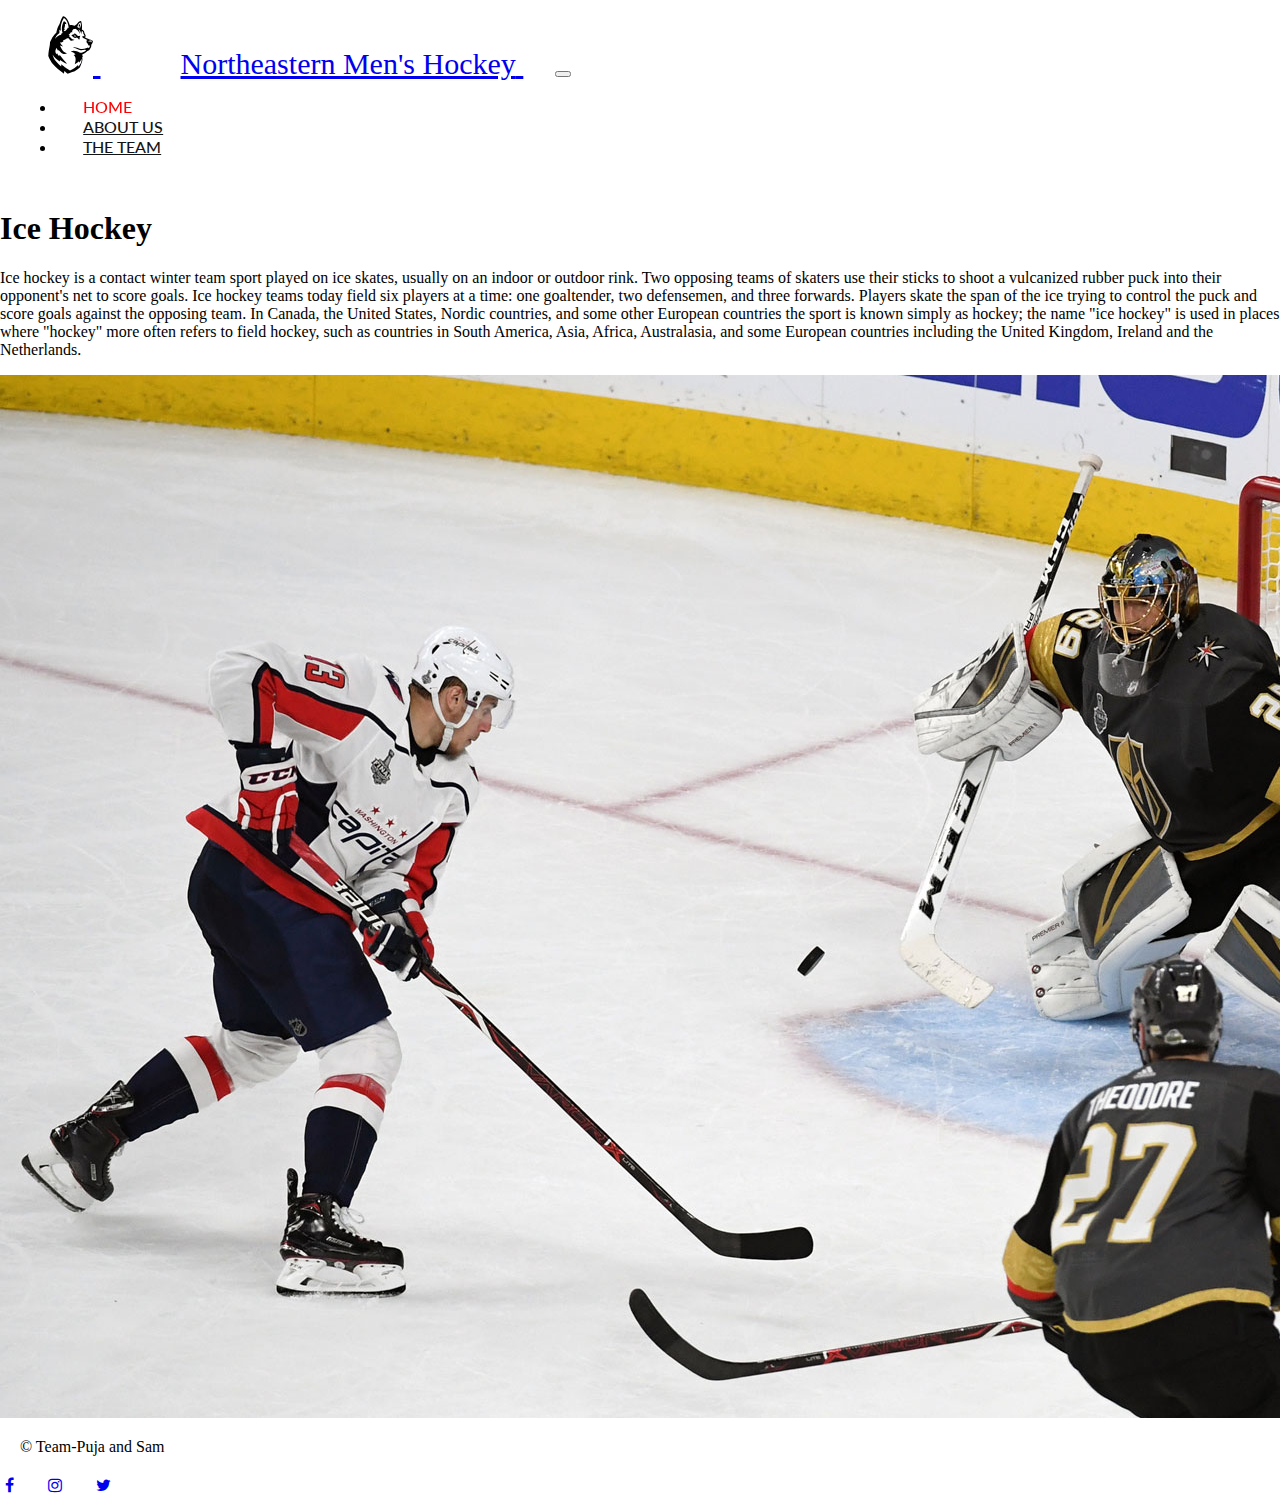
<file: index.html>
<!doctype html>
<html lang="en">
  <head>
    <!-- Required meta tags -->
    <meta charset="utf-8">
    <meta name="viewport" content="width=device-width, initial-scale=1">

    <!-- Bootstrap CSS -->
    <link href="https://cdn.jsdelivr.net/npm/bootstrap@5.1.0/dist/css/bootstrap.min.css" rel="stylesheet" integrity="sha384-KyZXEAg3QhqLMpG8r+8fhAXLRk2vvoC2f3B09zVXn8CA5QIVfZOJ3BCsw2P0p/We" crossorigin="anonymous">
    <!-- css links -->
    <link rel="stylesheet" href="css/style.css">
    <!-- font -->
    <link rel="preconnect" href="https://fonts.googleapis.com">
<link rel="preconnect" href="https://fonts.gstatic.com" crossorigin>
<link href="https://fonts.googleapis.com/css2?family=Lato&display=swap" rel="stylesheet">
<link rel="stylesheet" href="https://cdnjs.cloudflare.com/ajax/libs/font-awesome/4.7.0/css/font-awesome.min.css">
    <title>Northeastern Men's Hockey</title>
  </head>
  <body>
    <header class="header_main shadow">
      <div class="menu">
    
    <nav class="navbar navbar-expand-lg navbar-light bg-light border border-danger border-2">
      <div class="container-fluid">
        <a class="navbar-brand" href="#"><img src="images/husky_head_logo.svg" alt="" class="s"> <span class="Title">Northeastern Men's Hockey</span> </a>
        <button class="navbar-toggler" type="button" data-bs-toggle="collapse" data-bs-target="#navbarNav" aria-controls="navbarNav" aria-expanded="false" aria-label="Toggle navigation">
          <span class="navbar-toggler-icon"></span>
        </button>
        <div class="collapse navbar-collapse" id="navbarNav">
          <ul class="navbar-nav ms-auto text-center">
            <li class="nav-item">
              <a class="nav-link active" aria-current="page" href="index.html">Home</a>
            </li>
            <li class="nav-item">
              <a class="nav-link" href="our-story.html">About us</a>
            </li>
            <li class="nav-item">
              <a class="nav-link" href="Team.html">The Team</a>
            </li>
            
          </ul>
        </div>
      </div>
    </nav>
  </div>
  </header>

  <section class ="main">
    <div class="container shadow mt-5">
      <div class="row border border-danger border-2">
        <div class="col-lg-6 col-md-12 site-title">
          <h1 class="title-text text-center">Ice Hockey</h1>
          <p class="title-text mt-5">Ice hockey is a contact winter team sport played on ice skates, usually on an indoor or outdoor rink. Two opposing teams of skaters use their sticks to shoot a vulcanized rubber puck into their opponent's net to score goals. Ice hockey teams today field six players at a time: one goaltender, two defensemen, and three forwards. Players skate the span of the ice trying to control the puck and score goals against the opposing team.

            In Canada, the United States, Nordic countries, and some other European countries the sport is known simply as hockey; the name "ice hockey" is used in places where "hockey" more often refers to field hockey, such as countries in South America, Asia, Africa, Australasia, and some European countries including the United Kingdom, Ireland and the Netherlands.</p>
          
          
          
          
  
  
        
        </div>
        <div class="col-lg-6 col-md-12 banner-img">
          <img src="images/icehockey.jpg" alt="my face" class="img-fluid">
        </div>
      </div>
    </div>
  
  
  
  
  </section>




    <!-- Optional JavaScript; choose one of the two! -->

    <!-- Option 1: Bootstrap Bundle with Popper -->
    <script src="https://cdn.jsdelivr.net/npm/bootstrap@5.1.0/dist/js/bootstrap.bundle.min.js" integrity="sha384-U1DAWAznBHeqEIlVSCgzq+c9gqGAJn5c/t99JyeKa9xxaYpSvHU5awsuZVVFIhvj" crossorigin="anonymous"></script>

    <!-- Option 2: Separate Popper and Bootstrap JS -->
    <!--
    <script src="https://cdn.jsdelivr.net/npm/@popperjs/core@2.9.3/dist/umd/popper.min.js" integrity="sha384-eMNCOe7tC1doHpGoWe/6oMVemdAVTMs2xqW4mwXrXsW0L84Iytr2wi5v2QjrP/xp" crossorigin="anonymous"></script>
    <script src="https://cdn.jsdelivr.net/npm/bootstrap@5.1.0/dist/js/bootstrap.min.js" integrity="sha384-cn7l7gDp0eyniUwwAZgrzD06kc/tftFf19TOAs2zVinnD/C7E91j9yyk5//jjpt/" crossorigin="anonymous"></script>
    -->
    <footer class="d-flex justify-content-between pt-3 position-absolute fixed-bottom bg-danger">
      <p class=text-white>© Team-Puja and Sam</p>
      <div class="ms-auto">
          <a href="https://www.facebook.com/northeastern/" class="fa fa-facebook"></a>
          <a href="https://www.instagram.com/gonuathletics/?hl=en class=" class="fa fa-instagram"></a>
          <a href="https://twitter.com/GoNUmhockey" class="fa fa-twitter"></a>
      </div>
  </footer>
  </body>
</html>
</file>
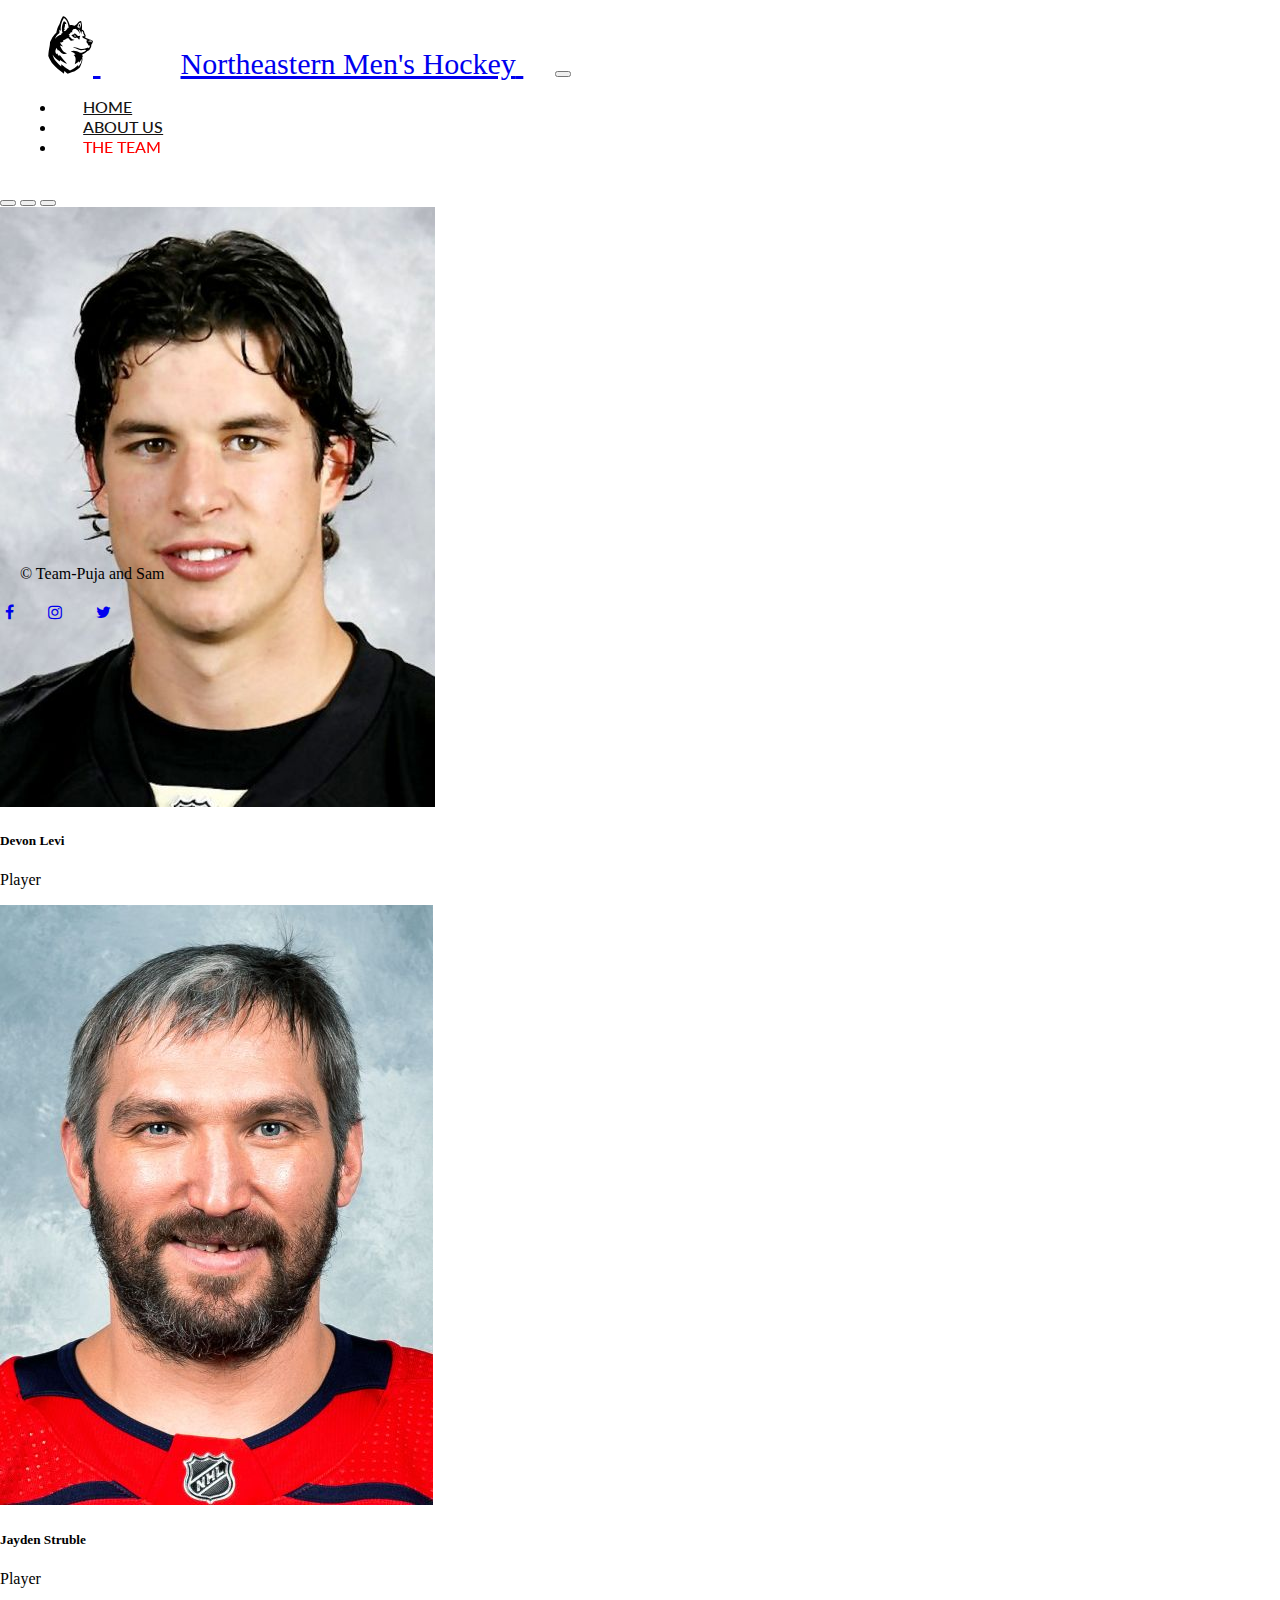
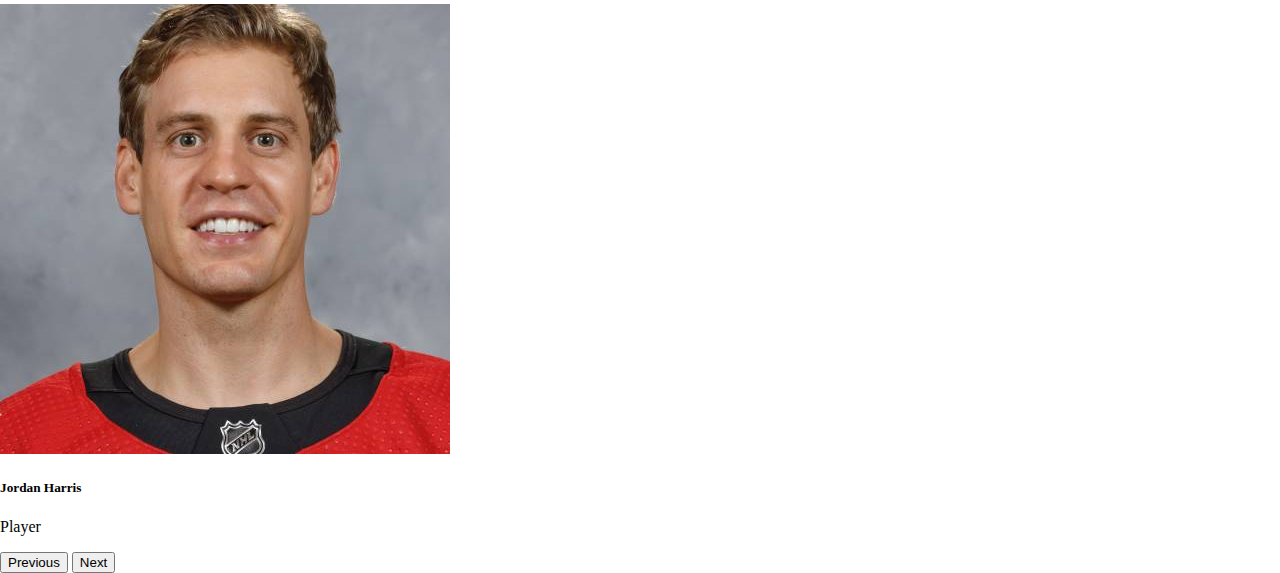
<file: Team.html>
<!doctype html>
<html lang="en">
  <head>
    <!-- Required meta tags -->
    <meta charset="utf-8">
    <meta name="viewport" content="width=device-width, initial-scale=1">

    <!-- Bootstrap CSS -->
    <link href="https://cdn.jsdelivr.net/npm/bootstrap@5.1.0/dist/css/bootstrap.min.css" rel="stylesheet" integrity="sha384-KyZXEAg3QhqLMpG8r+8fhAXLRk2vvoC2f3B09zVXn8CA5QIVfZOJ3BCsw2P0p/We" crossorigin="anonymous">
    <!-- css links -->
    <link rel="stylesheet" href="css/style.css">
    <!-- font -->
    <link rel="preconnect" href="https://fonts.googleapis.com">
<link rel="preconnect" href="https://fonts.gstatic.com" crossorigin>
<link href="https://fonts.googleapis.com/css2?family=Lato&display=swap" rel="stylesheet">
<link rel="stylesheet" href="https://cdnjs.cloudflare.com/ajax/libs/font-awesome/4.7.0/css/font-awesome.min.css">

<link rel="preconnect" href="https://fonts.googleapis.com">
<link rel="preconnect" href="https://fonts.gstatic.com" crossorigin>
<link href="https://fonts.googleapis.com/css2?family=Rampart+One&display=swap" rel="stylesheet">
    <title>Northeastern Men's Hockey</title>
  </head>
  <body>
    <header class="header_main shadow">
      <div class="menu">
    
    <nav class="navbar navbar-expand-lg navbar-light bg-light border border-danger border-2">
      <div class="container-fluid">
        <a class="navbar-brand" href="index.html"><img src="images/husky_head_logo.svg" alt="" class="s"> <span class="Title">Northeastern Men's Hockey</span> </a>
        <button class="navbar-toggler" type="button" data-bs-toggle="collapse" data-bs-target="#navbarNav" aria-controls="navbarNav" aria-expanded="false" aria-label="Toggle navigation">
          <span class="navbar-toggler-icon"></span>
        </button>
        <div class="collapse navbar-collapse" id="navbarNav">
          <ul class="navbar-nav ms-auto text-center">
            <li class="nav-item">
              <a class="nav-link" aria-current="page" href="index.html">Home</a>
            </li>
            <li class="nav-item">
              <a class="nav-link" href="our-story.html">About us</a>
            </li>
            <li class="nav-item">
              <a class="nav-link active" href="Team.html">The Team</a>
            </li>
            
          </ul>
        </div>
      </div>
    </nav>
  </div>
  </header>

  <section class="containers">
  <div id="carouselExampleCaptions" class="carousel slide " data-bs-ride="carousel">
    <div class="carousel-indicators">
      <button type="button" data-bs-target="#carouselExampleCaptions" data-bs-slide-to="0" class="active" aria-current="true" aria-label="Slide 1"></button>
      <button type="button" data-bs-target="#carouselExampleCaptions" data-bs-slide-to="1" aria-label="Slide 2"></button>
      <button type="button" data-bs-target="#carouselExampleCaptions" data-bs-slide-to="2" aria-label="Slide 3"></button>
     
    </div>
    <div class="carousel-inner shadow" >
      <div class="carousel-item active">
        <img src="images/p1.jpg" class="d-block w-100" alt="...">
        <div class="carousel-caption d-none d-md-block">
          <h5>Devon Levi</h5>
          <p >Player</p>
        </div>
      </div>
      <div class="carousel-item">
        <img src="images/p2.jpg" class="d-block w-100" alt="...">
        <div class="carousel-caption d-none d-md-block">
          <h5>Jayden Struble</h5>
          <p>Player</p>
        </div>
      </div>
      <div class="carousel-item">
        <img src="images/p3.jpg" class="d-block w-100" alt="...">
        <div class="carousel-caption d-none d-md-block">
          <h5>Jordan Harris</h5>
          <p>Player</p>
        </div>
        
      </div>
    </div>
    <button class="carousel-control-prev" type="button" data-bs-target="#carouselExampleCaptions" data-bs-slide="prev">
      <span class="carousel-control-prev-icon" aria-hidden="true"></span>
      <span class="visually-hidden">Previous</span>
    </button>
    <button class="carousel-control-next" type="button" data-bs-target="#carouselExampleCaptions" data-bs-slide="next">
      <span class="carousel-control-next-icon" aria-hidden="true"></span>
      <span class="visually-hidden">Next</span>
    </button>
  </div>
  </section>

  




    <!-- Optional JavaScript; choose one of the two! -->

    <!-- Option 1: Bootstrap Bundle with Popper -->
    <script src="https://cdn.jsdelivr.net/npm/bootstrap@5.1.0/dist/js/bootstrap.bundle.min.js" integrity="sha384-U1DAWAznBHeqEIlVSCgzq+c9gqGAJn5c/t99JyeKa9xxaYpSvHU5awsuZVVFIhvj" crossorigin="anonymous"></script>

    <!-- Option 2: Separate Popper and Bootstrap JS -->
    
    <script src="https://cdn.jsdelivr.net/npm/@popperjs/core@2.9.3/dist/umd/popper.min.js" integrity="sha384-eMNCOe7tC1doHpGoWe/6oMVemdAVTMs2xqW4mwXrXsW0L84Iytr2wi5v2QjrP/xp" crossorigin="anonymous"></script>
    <script src="https://cdn.jsdelivr.net/npm/bootstrap@5.1.0/dist/js/bootstrap.min.js" integrity="sha384-cn7l7gDp0eyniUwwAZgrzD06kc/tftFf19TOAs2zVinnD/C7E91j9yyk5//jjpt/" crossorigin="anonymous"></script>
    

    <footer class="d-flex justify-content-between position-absolute fixed-bottom bg-danger pt-3">
        <p class=text-white>© Team-Puja and Sam</p>
        <div class="ms-auto">
            <a href="https://www.facebook.com/northeastern/" class="fa fa-facebook"></a>
            <a href="https://www.instagram.com/gonuathletics/?hl=en class=" class="fa fa-instagram"></a>
            <a href="https://twitter.com/GoNUmhockey" class="fa fa-twitter"></a>
        </div>
    </footer>
  </body>
</html>
</file>
<file: css/style.css>
@import url(variables.css);
/* navigation s */
.header_main .menu .navbar .navbar-brand {
    padding: 0 2rem 0 5rem;
}

@import url(global.css)

/* .shadow {
    width: 75%;
    margin:auto;
    
} */

.nonsense {
    padding:0;
}

a > span {
    padding-left: 5rem;
    margin-right: 0;
}

.header_main .menu .navbar {
    padding: 1rem 1rem;
    
}

.navbar-brand {
    font-size: 30px;
    margin-left: -3rem;
}

.header_main .menu .nav-item .nav-link {
    font-family: var(--lato);
    text-transform: uppercase;
    font-weight: 500;
    padding: 1.7rem;
    color: var(--title-color);


}

.header_main .menu .navbar-nav .active {
    background: red;
    -webkit-background-clip: text;
    -webkit-text-fill-color: transparent;
    background-clip: text;

}
.header_main .menu .navbar-nav a:hover{
    background: red;
    -webkit-background-clip: text;
    -webkit-text-fill-color: transparent;
    background-clip: text;

}

.carousel {
    width:640px;
    height:360px;
    align-items: center;
  }
  
  
  
  
  
  footer p {
    margin-left: 20px;
}
footer div a {
    padding:5px;
    text-decoration: none;
    margin-right:20px;
}


@media only screen and (max-width:694px) {
    a > .Title{
        display: none;
        cursor:pointer;

    }
}

/* Puja css changes */
.card-img-top {
    object-fit: cover;
    width: 100%;
    height: 100%;
}

.scroll {
    max-height: 1000px;
    overflow-y: auto;
}
</file>
